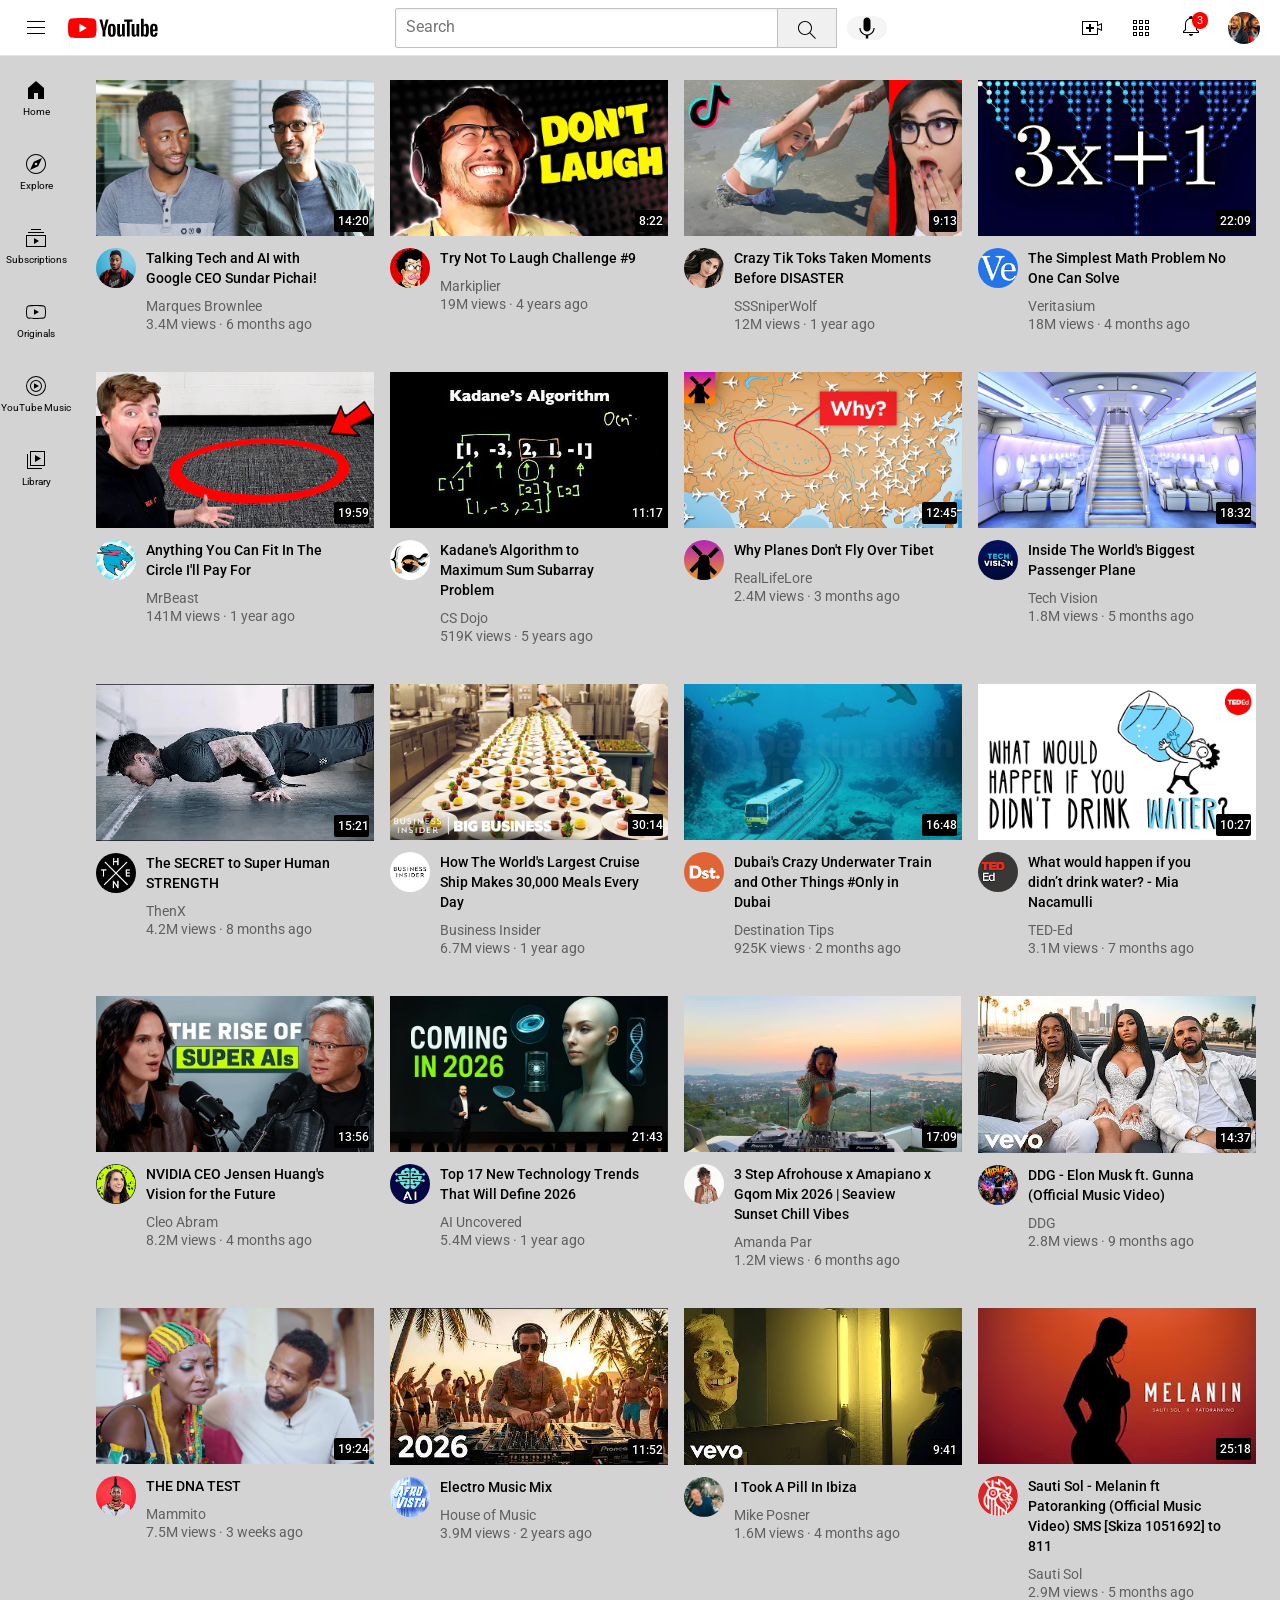
<file: index.html>
<!DOCTYPE html>
<html lang="en">

<head>
    <meta charset="UTF-8">
    <meta name="viewport" content="width=device-width, initial-scale=1.0">

    <title>YouTube Clone</title>

    <link rel="preconnect" href="https://fonts.googleapis.com">
    <link rel="preconnect" href="https://fonts.gstatic.com" crossorigin>

    <link
        href="https://fonts.googleapis.com/css2?family=Roboto:wght@400;500;700&display=swap"
        rel="stylesheet"
    >

    <link rel="stylesheet" href="styles.css">
</head>

<body class="body">

    <!-- Header -->
    <div class="header">

        <!-- Left Section -->
        <div class="left-section">

            <img
                class="hamburger-menu"
                src="hamburger-menu.svg"
                alt="Menu"
            >

            <img
                class="youtube-logo"
                src="youtube-logo.svg"
                alt="YouTube"
            >

        </div>


        <!-- Middle Section -->
        <div class="middle-section">

            <input
                class="Search-bar"
                id="searchBar"
                type="text"
                placeholder="Search"
                aria-label="Search"
            >

            <button class="search-button" type="button">

                <img
                    class="search-icon"
                    src="search.svg"
                    alt="Search"
                >

                <div class="tooltip">
                    Search
                </div>

            </button>


            <button class="voice-search-icon" type="button">

                <img
                    class="voice-search"
                    src="voice-search-icon.svg"
                    alt="Voice search"
                >

                <div class="tooltip">
                    Search with your voice
                </div>

            </button>

        </div>


        <!-- Right Section -->
        <div class="right-section">

            <div class="upload-icon-container">

                <img
                    class="upload-icon"
                    src="upload.svg"
                    alt="Create"
                >

                <div class="tooltip">
                    Create
                </div>

            </div>


            <img
                class="youtube-apps-icon"
                src="youtube-apps.svg"
                alt="YouTube apps"
            >


            <div class="notifications-icon-container">

                <img
                    class="notifications-icon"
                    src="notifications.svg"
                    alt="Notifications"
                >

                <div class="notifications-count">
                    3
                </div>

            </div>


            <img
                class="current-user-icon"
                src="channel-136.jpg"
                alt="Your profile"
            >

        </div>

    </div>


    <!-- Sidebar -->
    <div class="sidebar">

        <div class="sidebar-link">
            <img src="home.svg" alt="Home">
            <div>Home</div>
        </div>

        <div class="sidebar-link">
            <img src="explore.svg" alt="Explore">
            <div>Explore</div>
        </div>

        <div class="sidebar-link">
            <img src="subscriptions.svg" alt="Subscriptions">
            <div>Subscriptions</div>
        </div>

        <div class="sidebar-link">
            <img src="originals.svg" alt="Originals">
            <div>Originals</div>
        </div>

        <div class="sidebar-link">
            <img src="youtube-music.svg" alt="YouTube Music">
            <div>YouTube Music</div>
        </div>

        <div class="sidebar-link">
            <img src="library.svg" alt="Library">
            <div>Library</div>
        </div>

    </div>


    <!-- Video Grid -->
    <!-- JavaScript will generate all 100+ videos here -->
    <div class="video-grid" id="videoGrid"></div>


    <!-- JavaScript -->
    <script src="script.js"></script>

</body>

</html>
</file>
<file: styles.css>
.header{
 height: 55px;
 display: flex;
 flex-direction: row;
 justify-content: space-between;
 position: fixed;
 top: 0;
left: 0;
right: 0;
z-index: 100;

background-color: white;
border-bottom-width: 1px;
border-bottom-style:solid ;
border-bottom-color:rgb(228,228,228) ;
}

.left-section{
   
   
    display: flex;
    align-items: center;
  
}

.body{

    margin: 0;
    padding-top: 80px;
    padding-left: 96px;
    padding-right:24px ;
    background-color: lightgrey;
}

.middle-section{
   
    flex: 1;
    margin-left: 70px;
    margin-right: 35px;
    max-width: 500px;
    display: flex;
    align-items: center;
}



.right-section{
    width: 180px;
    margin-right: 20px;
    display: flex;
    align-items: center;
    justify-content: space-between;
    flex-shrink: 0;



}

.Search-bar{
    flex: 1;
  height: 36px;
  padding-left: 10px;
font-size: 16px;
border-width: 1px;
border-style: solid;
border-color: rgb(192, 192, 192);
border-radius: 2px;
box-shadow: inset 1px 2px 3px rgba(0, 0, 0, 0.05);
width: 0;
}

.search-button{
 height: 40px;
 width: 66px;
 background-color: rgb(240, 240, 240);
 border-width: 1px;
 border-style: solid;
 border-color: rgb(192, 192, 192);
margin-left: -1px;
margin-right: 10px;
position: relative;

}


.search-button, .voice-search-icon, .upload-icon-container{
display:flex ;
justify-content: center;
align-items: center;
position: relative;


}





.search-button .tooltip,  .voice-search-icon .tooltip, .upload-icon-container .tooltip{
    font-family: Roboto, Arial;
position: absolute;
background-color: black;
color: white;
padding-top: 4px;
padding-bottom: 4px;
padding-left: 8px;
padding-right: 8px;
border-radius: 2px;
font-size: 12px;
bottom: -30px;
opacity: 0;
transition: opacity 0.15s;
pointer-events: none;
white-space: nowrap;

}


.search-button:hover .tooltip, .voice-search-icon:hover .tooltip,  .upload-icon-container:hover .tooltip{

    opacity: 1;
}



.search-icon{
height: 25px;
margin-top: 4px;


}


.Search-bar::placeholder{
 font-family: Roboto, Arial;
 font-size: 16px;
 


}
 


p{
 font-family: Roboto, Arial  ;
 margin-top: 0;
 margin-bottom: 0;

}



.thumbnail-1{

width: 100%; 


}

.Search-bar{
font-size: 12px;
margin-left: 8px;
display: block;


}





.video-author{


}


.video-stats{




}



 
  
  




.channel-picture{

display: inline-block;
width: 50px;
vertical-align: top;


}

.video-info{

    display: inline-block;
    width: 200px;

}

.profile-picture{

    width: 36px;
    border-radius: 50px;


}

.video-title{

    margin-top: 0;
    font-size: 14px;
    font-weight: 500;
   line-height: 20px;
   margin-bottom: 10px;
}

.thumbnail-row{

margin-bottom: 8px;
position: relative;

}


.video-author, .video-stats{
 font-size: 12px;
 color: rgb(96, 96, 96);


}

.video-author{

margin-bottom: 2px;

}




.video-grid {
    display: grid;
    grid-template-columns: 1fr 1fr 1fr;
    column-gap: 16px;
    row-gap: 40px;
    
}

@media(max-width: 750px) {
 .video-grid{

    grid-template-columns: 1fr 1fr;
 }



}

@media(min-width: 751px) and (max-width: 999px) {
 .video-grid{

    grid-template-columns: 1fr 1fr 1fr;
 }



}


@media(min-width: 1000px) {
 .video-grid{

    grid-template-columns: 1fr 1fr 1fr 1fr;
 }



}




.thumbnail-1 {
    width: 100%;
}

.video-info-grid {
    display: grid;
    grid-template-columns: 50px 1fr;
}

.profile-picture {
    width: 40px;
    border-radius: 50%;
}

.video-title {
    font-weight: 500;
    margin-top: 0;
}

.video-author,
.video-stats {
    color: rgb(96, 96, 96);
    font-size: 14px;
}

.hamburger-menu{

    height: 24px;
    margin-left:24px ;
    margin-right: 20px;
}
.youtube-logo{

    height: 20px;
}
.search-button{
 
height: 40px;
width: 60px;

}




.voice-search-icon{
height: 40px;
width: 40px;
border-radius: 20px;
border: none;
 background-color: rgba(245, 245, 245);

}

.search-icon{
 height: 24px;





}
.voice-search-icon{


    height: 24px;
}


.upload-icon{
 height: 24px;

}

.youtube-apps-icon{
    height: 24px;

}

.notifications-icon{

    height: 24px;


}

.notifications-icon-container{

    position: relative;


}

.notifications-count{
position: absolute;
top: -2px;
right: -5px;
background-color: red;
color: white;
font-family: Roboto, Arial;
font-size: 11px;
padding-left: 5px;
padding-right: 5px;
padding-top: 2px;
padding-bottom: 2px;
border-radius: 10px;
 
}

.current-user-icon{

    height: 32px;
    border-radius: 16px;

}

.sidebar{
position: fixed;
left: 0;
bottom: 0;
top: 55px;
background-attachment: white;
width: 72px;
z-index: 200;
padding-top:5px;

}

.sidebar-link{


height: 74px;
display: flex;
justify-content: center;
align-items: center;
flex-direction: column;
cursor: pointer;


}

.sidebar-link:hover{

    background-color: lightgray;


}

.sidebar-link img{
height: 24px;
margin-bottom: 4px;

}

.sidebar-link div{
 font-family: Roboto, Arial;
 font-size: 10px;

}

.video-time{
background-color: black;
color: white;
position: absolute;
bottom: 8px;
right: 5px;
font-family: Roboto, Arial;
font-size: 12px;
font-weight: 500;
padding-left: 4px;
padding-left: 4px;
padding-top: 4px;
padding-bottom: 4px;
border-radius: 2px;
}
</file>
